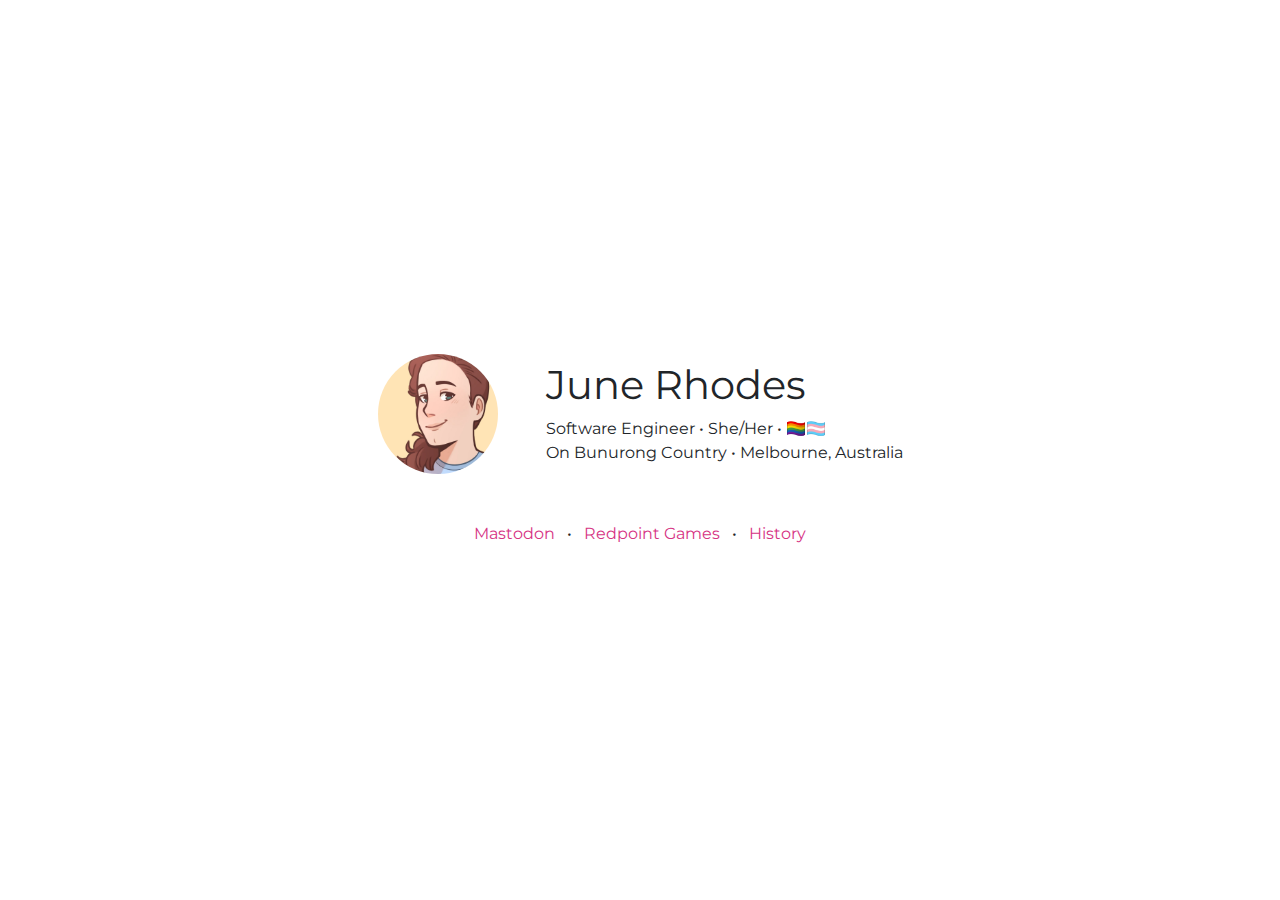
<file: pages/index.html>
<!DOCTYPE html>
<html class="h-100" lang="en">
  <head>
    <meta charset="UTF-8" />
    <meta name="viewport" content="width=device-width, initial-scale=1.0" />
    <meta http-equiv="X-UA-Compatible" content="ie=edge" />
    <title>June Rhodes</title>
    <meta name="title" content="June Rhodes" />
    <meta
      name="description"
      content="Software Engineer &bull; She/Her &bull; 🏳️‍🌈🏳️‍⚧️"
    />
    <meta name="keywords" content="software engineer" />
    <meta name="robots" content="index, follow" />
    <meta http-equiv="Content-Type" content="text/html; charset=utf-8" />
    <meta name="language" content="English" />
    <meta name="author" content="June Rhodes" />
    <meta name="viewport" content="width=device-width, initial-scale=1" />
    <link rel="stylesheet" href="./css/bootstrap/bootstrap.min.css" />
    <link rel="stylesheet" href="./css/style.css" />
    <link
      rel="apple-touch-icon"
      sizes="180x180"
      href="./apple-touch-icon.png"
    />
    <link
      rel="icon"
      type="image/png"
      sizes="32x32"
      href="./favicon-32x32.png"
    />
    <link
      rel="icon"
      type="image/png"
      sizes="16x16"
      href="./favicon-16x16.png"
    />
    <link rel="manifest" href="./site.webmanifest" />
  </head>
  <body class="d-flex h-100">
    <div class="cover-container d-flex w-100 h-100 mx-auto flex-column">
      <main class="px-3 my-auto">
        <div class="mx-auto text-center">
          <div class="flex-container">
            <div class="flex-item">
              <img
                src="img/profile.jpg"
                width="120"
                class="img-fluid"
                style="border-radius: 64px"
                alt="Profile picture"
              />
            </div>
            <div class="flex-item ps-5 text-start">
              <h1 class="pt-0">June Rhodes</h1>
              <p style="margin-bottom: 2px">
                Software Engineer &bull; She/Her &bull; 🏳️‍🌈🏳️‍⚧️<br />
                On Bunurong Country &bull; Melbourne, Australia
              </p>
            </div>
          </div>
          <div class="mt-5">
            <a class="i" rel="me" href="https://mastodon.social/@hq">Mastodon</a> &bull;
            <a class="i" href="https://redpoint.games">Redpoint Games</a> &bull;
            <a class="i" href="history/">History</a>
          </div>
        </div>
      </main>
    </div>
  </body>
</html>
</file>
<file: pages/css/style.css>
@font-face {
    font-family: 'Montserrat';
    font-style: normal;
    font-weight: 400;
    font-display: swap;
    src: url(../fonts/Montserrat.woff2) format('woff2');
    unicode-range: U+0000-00FF, U+0131, U+0152-0153, U+02BB-02BC, U+02C6, U+02DA, U+02DC, U+2000-206F, U+2074, U+20AC, U+2122, U+2191, U+2193, U+2212, U+2215, U+FEFF, U+FFFD;
}

body, html {
    font-family: 'Montserrat', sans-serif;
}

.flex-container {
    display: inline-flex;
    flex-direction: row;
    flex-wrap: nowrap;
    justify-content: flex-start;
    align-content: stretch;
    align-items: flex-start;
}

.flex-item:nth-child(1) {
    order: 0;
    flex: 0 1 auto;
    align-self: center;
}

.flex-item:nth-child(2) {
    order: 0;
    flex: 1 1 auto;
    align-self: center;
}

a, a:hover, a:active, a:visited {
    color: var(--bs-pink);
    text-decoration: none;
}

a.i {
    margin-left: 0.5em;
    margin-right: 0.5em;
}
</file>
